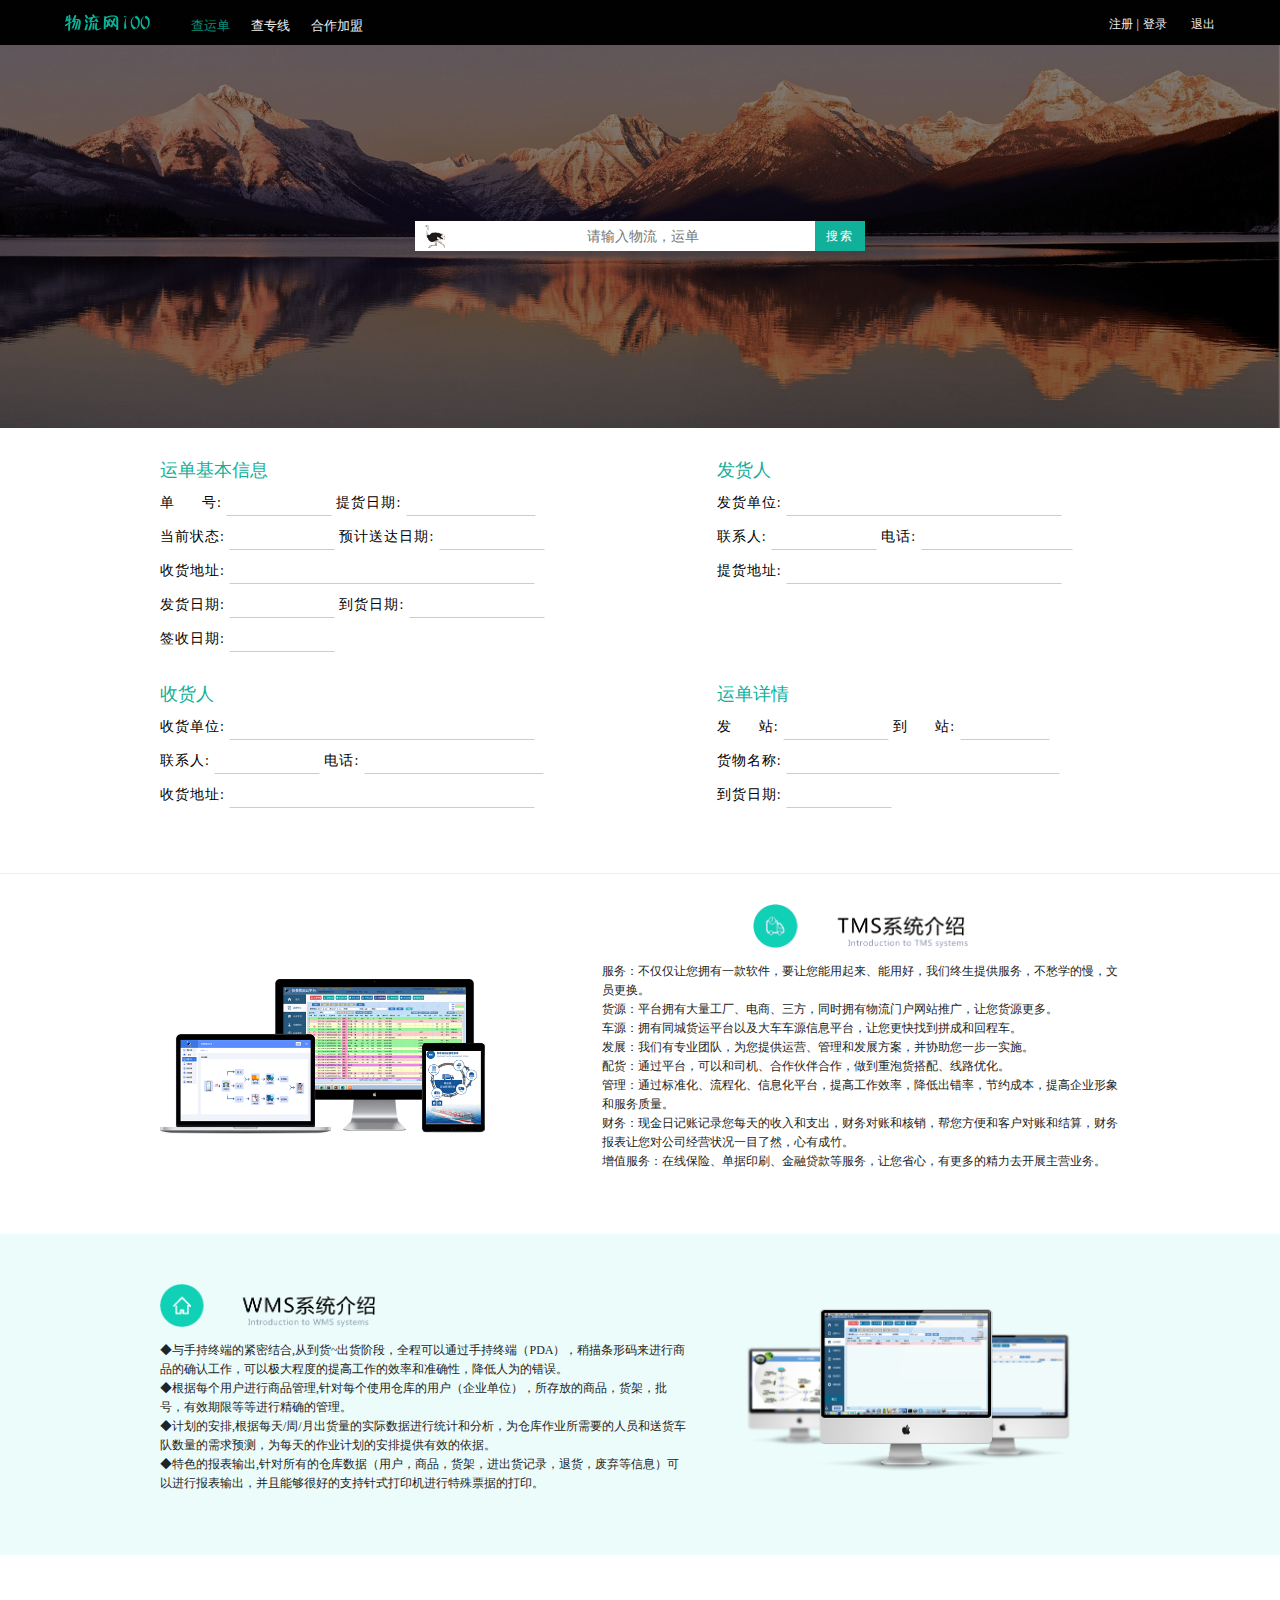
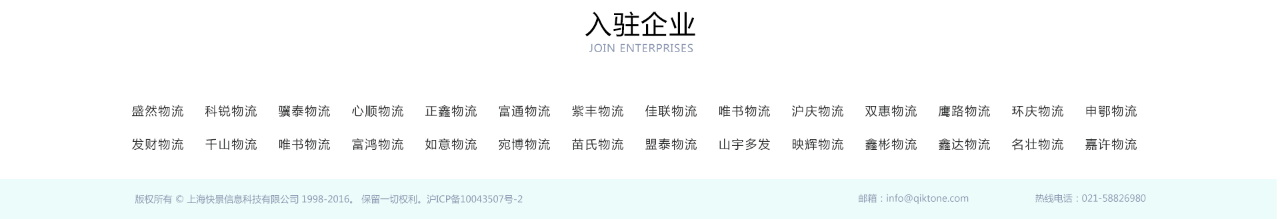
<file: index.html>
<!DOCTYPE html>
<html>

<head>
    <meta charset="UTF-8">
    <meta name="keywords" content="">
    <meta name="description" content="">
    <meta http-equiv="X-UA-Compatible" content="IE=edge">
    <title>物流运单专线查询</title>
    <link rel="stylesheet" type="text/css" href="css/reset.css">
    <link rel="stylesheet" type="text/css" href="css/style.css">
</head>

<body>
    <div class="header">
        <div class="container">
            <div class="header_left">
                <div>
                    <img src="img/logo.png" class="logo_img" align='center'>
                </div>
                <div>
                    <a href="index.html" style="color: #0b8c78">查运单</a>
                    <a href="specialRailway.html" >查专线</a>
                    <a href="joinus.html" target="_blank">合作加盟</a>
                </div>
            </div>
            <div class="header_right">
                <a href="javascript:void(0)">注册</a>
                <a href="javascript:void(0)">|</a>
                <a href="javascript:void(0)">登录</a>
                <a href="javascript:void(0)" class='logout'>退出</a>
            </div>
        </div>
    </div>
    <div class="banner">
        <img src="img/banner1.png" class="banner_img">
        <div class="searchWrap">
            <div class="icon_logo_img_wrap">
                <img src="img/icon_logo.png" class="icon_logo_img">
            </div>
            <div class="inputWrap">
                <input type="text" id="global_number" placeholder="请输入物流，运单" value="">
            </div>
            <div class='searchText' onclick="onQueryShippingOrder()">搜索</div>
        </div>
    </div>
    <div class="infoWrap">
	    <div class="Info">
	        <div class="info_left">
	            <div class="item_title">运单基本信息</div>
	            <div class="row">
	                <div class="item">
	                    单&nbsp;&nbsp;&nbsp;&nbsp;&nbsp;&nbsp;号:
	                    <input type="text" disabled="disabled" name="global_number">
	                </div>
	                <div class="item">
	                    提货日期:
	                    <input type="text" disabled="disabled" style="width: 124px;" name="accept_date">
	                </div>
	            </div>
	            <div class="row">
	                <div class="item">
	                    当前状态:
	                    <input type="text" disabled="disabled" name='state'>
	                </div>
	                <div class="item">
	                    预计送达日期:
	                    <input type="text" disabled="disabled" name="accept_date">
	                </div>
	            </div>
	            <div class="row">
	                <div class="item">
	                    收货地址:
	                    <input type="text" disabled="disabled" style='width: 300px' name="accept_date">
	                </div>
	            </div>
	            <div class="row">
	                <div class="item">
	                    发货日期:
	                    <input type="text" disabled="disabled" name="accept_date">
	                </div>
	                <div class="item">
	                    到货日期:
	                    <input type="text" disabled="disabled" style='width: 130px'>
	                </div>
	            </div>
	            <div class="row">
	                <div class="item">
	                    签收日期:
	                    <input type="text" disabled="disabled" name="accept_date">
	                </div>
	            </div>
	            <div class="item_title">收货人</div>
	            <div class="row">
	                <div class="item">
	                    收货单位:
	                    <input type="text" disabled="disabled" style='width: 300px' name="accept_date">
	                </div>
	            </div>
	            <div class="row">
	                <div class="item">
	                    联系人:
	                    <input type="text" disabled="disabled" name="accept_date">
	                </div>
	                <div class="item">
	                    电话:
	                    <input type="text" disabled="disabled" style="width: 174px" name='consignee_phone'>
	                </div>
	            </div>
	            <div class="row">
	                <div class="item">
	                    收货地址:
	                    <input type="text" disabled="disabled" style='width: 300px' name='consignee_address'>
	                </div>
	            </div>
	        </div>
	        <div class="info_right">
	            <div class="item_title">发货人</div>
	            <div class="row">
	                <div class="item">
	                    发货单位:
	                    <input type="text" disabled="disabled" style="width: 270px;" name="accept_date">
	                </div>
	            </div>
	            <div class="row">
	                <div class="item">
	                    联系人:
	                    <input type="text" disabled="disabled" name="consignor_contact">
	                </div>
	                <div class="item">
	                    电话:
	                    <input type="text" disabled="disabled" style="width: 146px;" name='consignor_phone'>
	                </div>
	            </div>
	            <div class="row">
	                <div class="item">
	                    提货地址:
	                    <input type="text" disabled="disabled" style="width: 270px;" name="accept_date">
	                </div>
	            </div>
	            <div class="item_title" style="margin-top: 98px;">运单详情</div>
	            <div class="row">
	                <div class="item">
	                    发&nbsp;&nbsp;&nbsp;&nbsp;&nbsp;&nbsp;站:
	                    <input type="text" disabled="disabled" name='consignor_address'>
	                </div>
	                <div class="item">
	                    到&nbsp;&nbsp;&nbsp;&nbsp;&nbsp;&nbsp;站:
	                    <input type="text" disabled="disabled" style='width: 84px' >
	                </div>
	            </div>
	            <div class="row">
	                <div class="item">
	                    货物名称:
	                    <input type="text" disabled="disabled" style="width: 268px;" name='goods_name'>
	                </div>
	            </div>
	            <div class="row">
	                <div class="item">
	                    到货日期:
	                    <input type="text" disabled="disabled" name="accept_date">
	                </div>
	            </div>
	        </div>
	    </div>
    </div>
    <div style="clear: both;"></div>
    <div class="tmsWrap">
        <div class="tms">
            <div class="part1">
                <img src="img/tms_banner.png" class="tms_banner">
            </div>
            <div class="part2">
                <img src="img/TMS_systems.png" class="TMS_systems">
                <p>
                    服务：不仅仅让您拥有一款软件，要让您能用起来、能用好，我们终生提供服务，不愁学的慢，文员更换。
                    <br> 货源：平台拥有大量工厂、电商、三方，同时拥有物流门户网站推广，让您货源更多。
                    <br> 车源：拥有同城货运平台以及大车车源信息平台，让您更快找到拼成和回程车。
                    <br> 发展：我们有专业团队，为您提供运营、管理和发展方案，并协助您一步一实施。
                    <br> 配货：通过平台，可以和司机、合作伙伴合作，做到重泡货搭配、线路优化。
                    <br> 管理：通过标准化、流程化、信息化平台，提高工作效率，降低出错率，节约成本，提高企业形象和服务质量。
                    <br> 财务：现金日记账记录您每天的收入和支出，财务对账和核销，帮您方便和客户对账和结算，财务报表让您对公司经营状况一目了然，心有成竹。
                    <br> 增值服务：在线保险、单据印刷、金融贷款等服务，让您省心，有更多的精力去开展主营业务。
                </p>
            </div>
        </div>
    </div>
    <div class="wmsWrap">
        <div class="wms">
            <div class="part1">
                <img src="img/wms_icon.png" class="TMS_systems">
                <p>
                    ◆与手持终端的紧密结合,从到货~出货阶段，全程可以通过手持终端（PDA），稍描条形码来进行商品的确认工作，可以极大程度的提高工作的效率和准确性，降低人为的错误。
                    <br> ◆根据每个用户进行商品管理,针对每个使用仓库的用户（企业单位），所存放的商品，货架，批号，有效期限等等进行精确的管理。
                    <br> ◆计划的安排,根据每天/周/月出货量的实际数据进行统计和分析，为仓库作业所需要的人员和送货车队数量的需求预测，为每天的作业计划的安排提供有效的依据。
                    <br> ◆特色的报表输出,针对所有的仓库数据（用户，商品，货架，进出货记录，退货，废弃等信息）可以进行报表输出，并且能够很好的支持针式打印机进行特殊票据的打印。
                </p>
            </div>
            <div class="part2">
                <img src="img/wms.png" class="tms_banner">
            </div>
        </div>
    </div>
    <div>
        <img src="img/join.png" class="join_img">
    </div>
    <script type="text/javascript" src='js/init.js'></script>
</body>

</html>
</file>
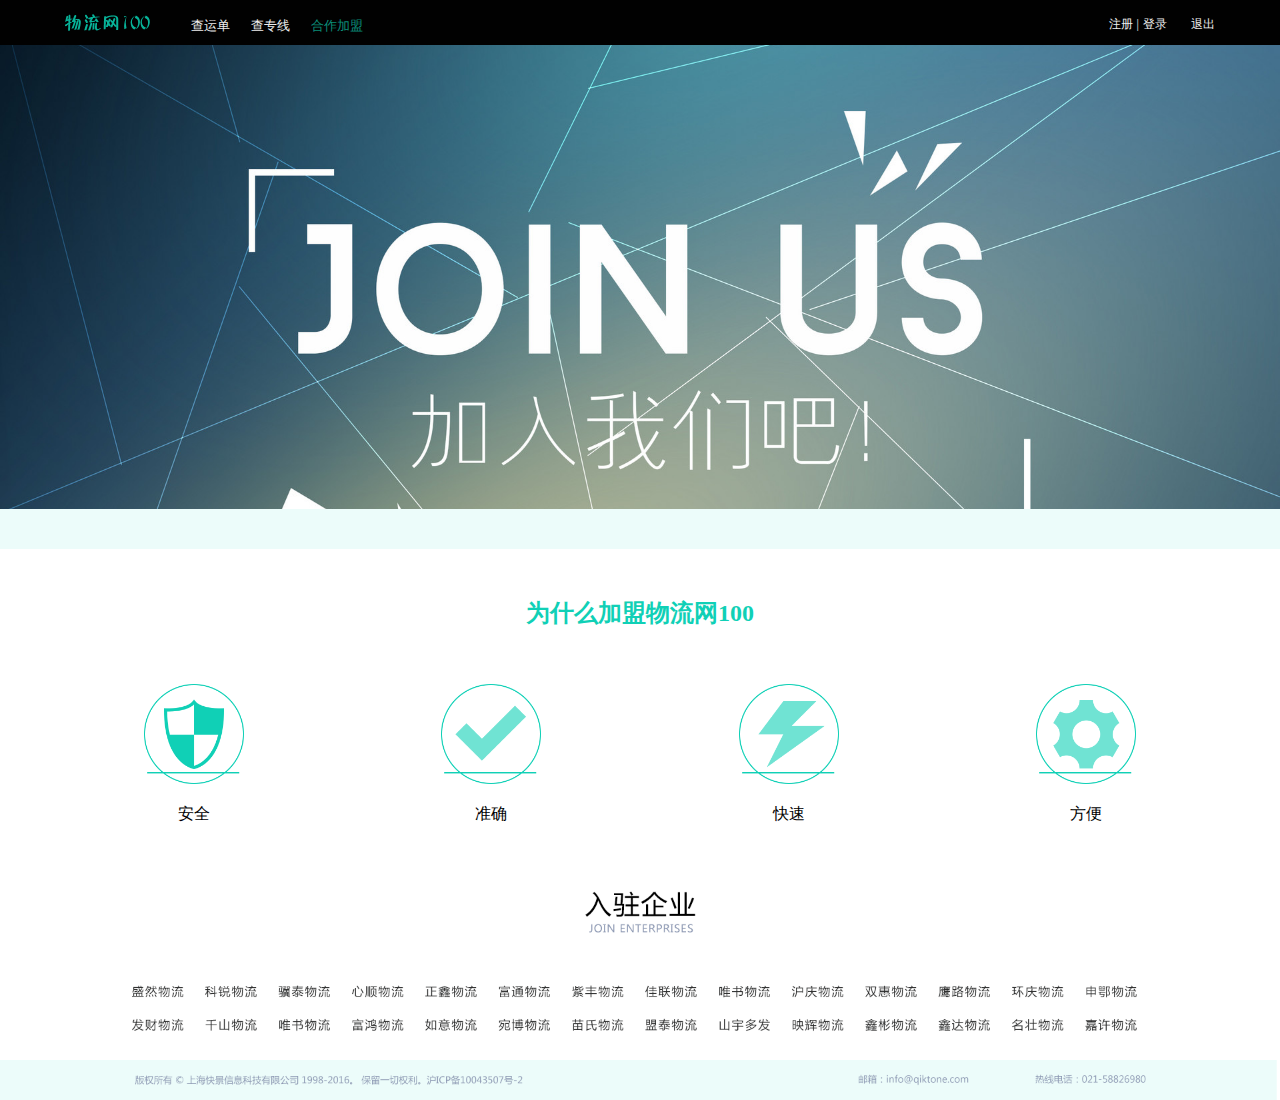
<file: joinus.html>
<!DOCTYPE html>
<html>

<head>
    <meta charset="UTF-8">
    <meta name="keywords" content="">
    <meta name="description" content="">
    <meta http-equiv="X-UA-Compatible" content="IE=edge">
    <title>合作加盟</title>
    <link rel="stylesheet" type="text/css" href="css/reset.css">
    <link rel="stylesheet" type="text/css" href="css/style.css">
</head>

<body>
    <div class="header">
        <div class="container">
            <div class="header_left">
                <div>
                    <img src="img/logo.png" class="logo_img" align='center'>
                </div>
                <div>
                <a href="index.html">查运单</a>
                    <a href="specialRailway.html">查专线</a>
                    <a href="joinus.html" target="_blank" style="color: #0b8c78">合作加盟</a>
                </div>
            </div>
            <div class="header_right">
                <a href="javascript:void(0)">注册</a>
                <a href="javascript:void(0)">|</a>
                <a href="javascript:void(0)">登录</a>
                <a href="javascript:void(0)" class='logout'>退出</a>
            </div>
        </div>
    </div>
    <div class="banner" style='width: 100%;height: 464px;overflow: hidden;'>
        <img src="img/500455574_banner@2x.png" class="banner_img">
    </div>
    <style type="text/css">
        .footer{
            width: 100%;
            height: 40px;
            background-color: #ecfcfa;
        }
        .footer .inner_footer{
            width: 
        }
    </style>
    <div class="footer">
        <div class="inner_footer">
            
        </div>
    </div>
	<div>
		<p style="color: #10d0b6;font-size: 24px;text-align: center;font-weight: bold;margin: 48px 0 55px 0;">为什么加盟物流网100
        </p>
		<div class="itemWrap">
            <div class="innerItem">
                <img src="img/item1.png">
                <p>安全</p>
            </div>
            <div class="innerItem">
                <img src="img/item2.png">
                <p>准确</p>
            </div>
            <div class="innerItem">
                <img src="img/item3.png">
                <p>快速</p>
            </div>
            <div class="innerItem">
                <img src="img/item4.png">
                <p>方便</p>
            </div>
		</div>
	</div>
    <div>
        <img src="img/join.png" class="join_img">
    </div>
    <style type="text/css">
		.itemWrap{
			width: 1190px;
            margin: 0 auto;
		}
        .innerItem {
        width: 25%;
        float: left;
        text-align: center;
        margin-bottom: 40px;
        }
.innerItem img{
    width: 100px;
        margin-bottom: 16px;
}
    </style>
</body>

</html>
</file>
<file: css/style.css>
/* body,html{
    width: 100%;
} */

.header {
    background: #010101;
    width: 100%;
    height: 45px;
}

.container {
    width: 1190px;
    margin: 0 auto;
    height: 30px;
}

.header .container .header_left {
    float: left;
}

.header .container .header_left a {
    color: #eee;
    font-size: 13px;
    margin-left: 17px;
    /*text-shadow: 0px 0px 8px red;*/
}

.header .container .header_left div {
    display: inline-block;
    margin-top: 14px;
    margin-left: 20px;
}

.header .container .header_right {
    float: right;
    margin-top: 14px;
    margin-right: 20px;
}

.header .container .header_right .logout {
    margin-left: 20px
}

.header .container .header_right a {
    color: #eee;
    font-size: 12px;
     /*text-shadow: 0px 0px 8px red;*/
}

.logo_img {
    width: 85px;
    height: auto;
    vertical-align: bottom;
    margin-bottom: 3px;
}

.banner {
    position: relative;
}

.banner_img {
    width: 100%;
    min-height: 280px;
    display: block;
}

.searchWrap {
    width: 450px;
    height: 30px;
    background: #fff;
    position: absolute;
    left: 50%;
    top: 50%;
    transform: translate(-225px, -15px);
}

.searchWrap div {
    display: inline-block;
}

.icon_logo_img_wrap {
    width: 30px;
    height: 30px;
    padding-top: 3.5px;
    margin-left: 10px
}

.icon_logo_img {
    width: 23px
}

.inputWrap {
    position: absolute;
    left: 30px;
    top: 0;
}

.inputWrap input {
    width: 390px;
    height: 28px;
    text-align: center;
    font-size: 14px;
    color: #333;
    border: 1px solid #fff;
}

.searchText {
    width: 50px;
    height: 30px;
    position: absolute;
    right: 0;
    top: 0;
    font-size: 12px;
    color: #fff;
    background-color: #10b09a;
    text-align: center;
    line-height: 30px;
    cursor: pointer;
    letter-spacing: 2px
}

.tmsWrap {
    width: 1190px;
    margin: 0 auto;
    height: 300px;
}

.tms {
    width: 960px;
    margin: 30px auto;
    height: 300px;
}

.tms .part1 {
    width: 46%;
    float: left;
    padding-top: 75px
}

.tms .part2 {
    width: 54%;
    height: 200px;
    float: right;
    text-align: center;
}

.tms p {
    color: #222324;
    font-size: 12px;
    line-height: 19px;
    margin-top: 10px;
    text-align: left;
}

.tms_banner {
    width: 325px;
    height: auto;
}

.TMS_systems {
    width: 215px;
}

.wmsWrap {
    width: 100%;
    margin: 0 auto;
    background-color: #ecfcfa;
}

.wms {
    width: 960px;
    margin: 30px auto;
    height: 321px;
}

.wms .part1 {
    float: left;
    padding-top: 20px;
    width: 55%;
    margin-top: 30px;
}

.wms .part2 {
    float: right;
    text-align: center;
    width: 44%;
    margin-top: 74px;
}

.wms p {
    color: #222324;
    font-size: 12px;
    line-height: 19px;
    margin-top: 10px;
    text-align: left;
}


/*運單基本信息*/
.infoWrap{
    width: 100%;
    height: 445px;
    border-bottom: 1px solid #eee;
}
.Info {
    width: 960px;
    margin: 0 auto;
}

.Info .info_left {
    width: 50%;
    float: left;
}

.Info .info_right {
    width: 42%;
    float: right;
}

.item {
    display: inline-block;
    font-size: 14px;
    color: #000;
    margin-top: 10px;
    letter-spacing: 1px;
    font-family: 微软雅黑
}

.item input {
    height: 22px;
    background: #fff;
    border: 1px solid #fff;
    border-bottom: 1px solid #ccc;
    text-align: center;
    width: 100px;
}

.item_title {
    font-size: 18px;
    color: #10b09a;
    font-family: 微软雅黑;
    margin-top: 30px
}


/*入住企业*/

.join_img {
    width: 100%;
    display: block;
}
</file>
